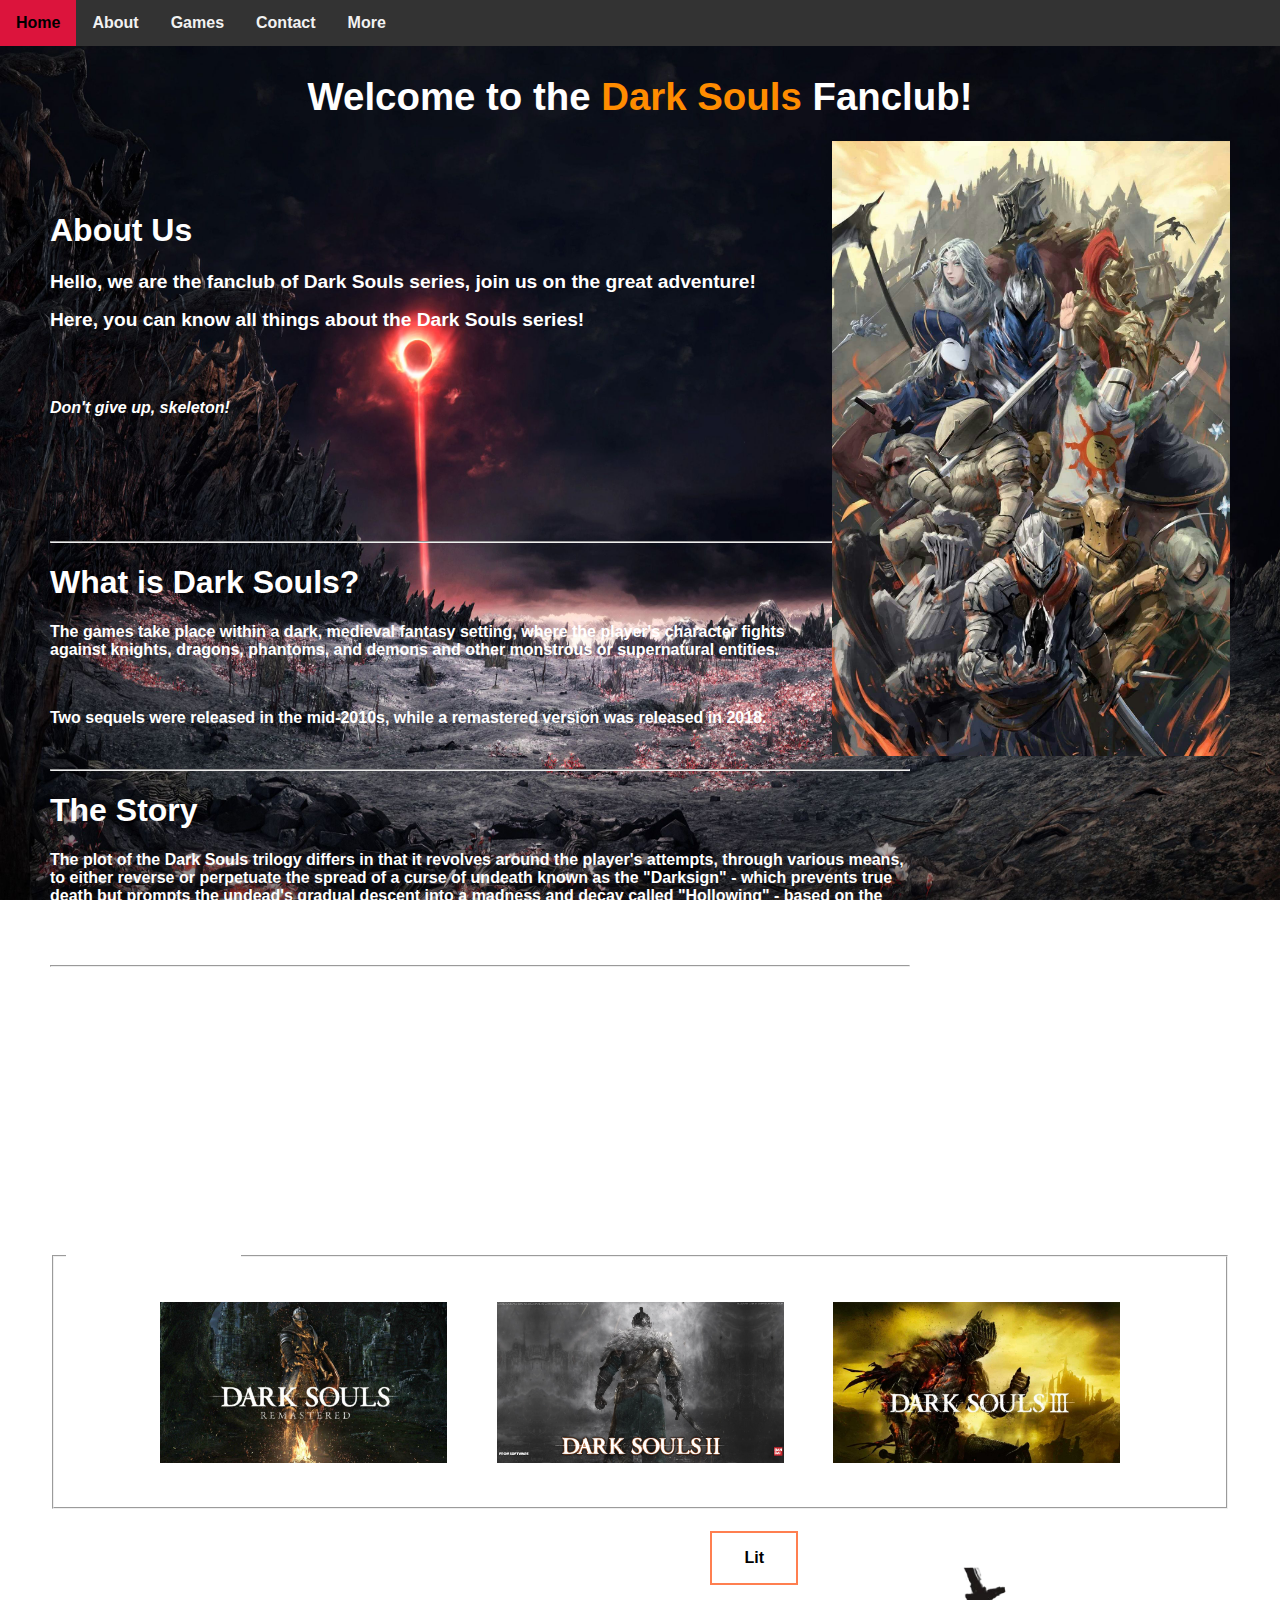
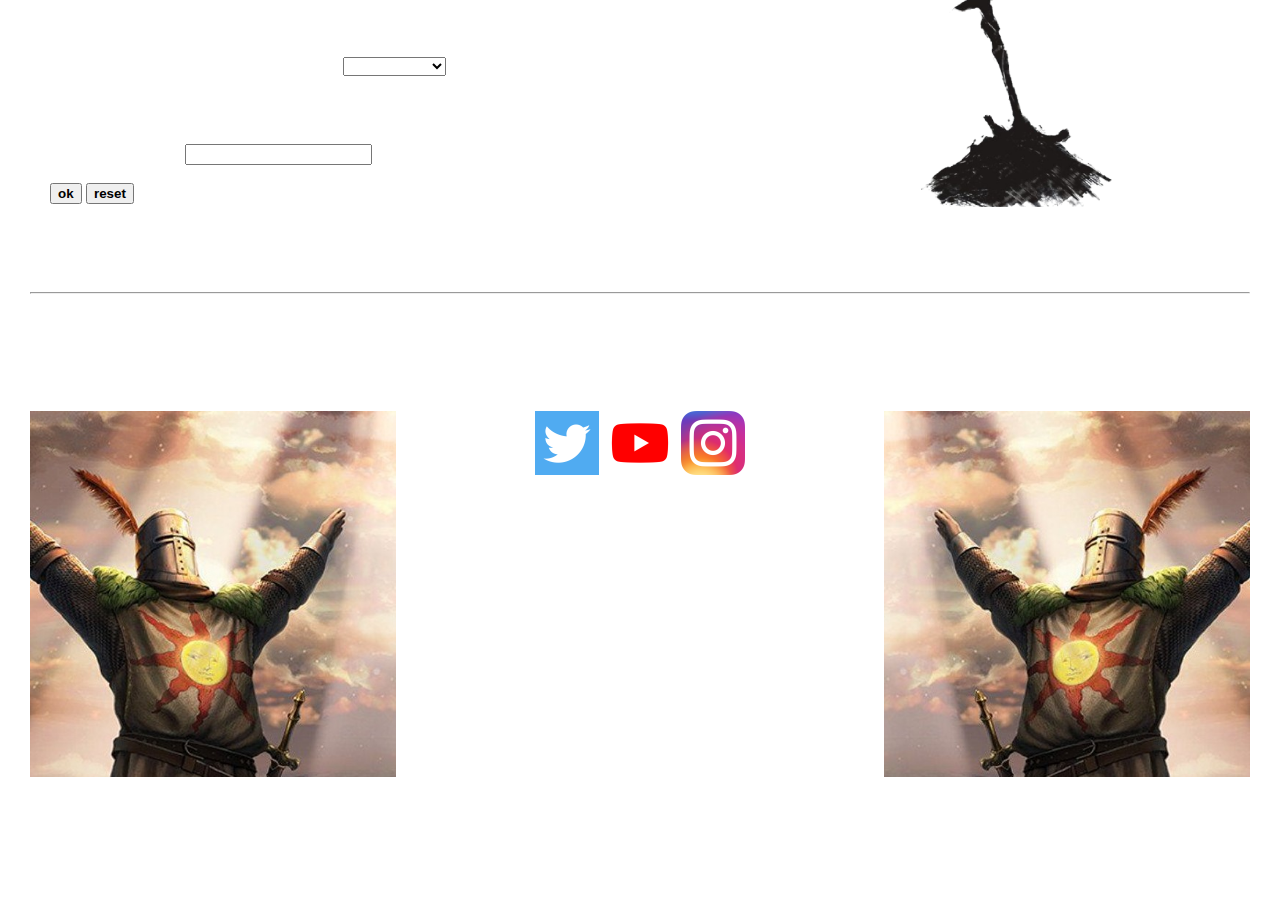
<file: index.html>
<!DOCTYPE html>
<html lang="en">
<head>
    <meta charset="UTF-8">
    <title>Dark Souls Fanclub!</title>
    <meta name="description" content="Dark Souls Fanclub! by Chow Kwok Keung">
    <meta name="keyword" content="Dark Souls">
    <meta name="viewport" content="width=device-width,initial-scale=1">
    <link rel="stylesheet" href="css/myCSS.css">
    <script>
        function lit(){
            document.getElementById("bonfire").src = "images/bonfire-lit.gif";
        }
    </script>
</head>
<!--title-->
<body class="main"><br /><br /><br />
    <h1 align="center"><big>Welcome to the <span style="color: #FF8C00">Dark Souls</span> Fanclub!</big></h1>
<!--top bar-->
<div class="nav">
    <a href="index.html">Home</a>
    <a href="#about">About</a>
    <a href="#Games">Games</a>
    <a href="#contact">Contact</a>
    <a href="more.html">More</a>
</div>
<!--image-->
<div>
    <img src="images/characters.jpg" width="489px" height="755px" align="right" style="max-width: 35%; height: auto; padding-right: 50px">
</div>
<!--content-->
<div class="content" id="about">
    <h1>About Us</h1>
    <p><big>Hello, we are the fanclub of Dark Souls series, join us on the great adventure!</big></p>
    <p><big>Here, you can know all things about the Dark Souls series!</big></p><br /><br />
    <p><i>Don't give up, skeleton!</i></p>
</div>
<div class="content"><hr />
    <h1>What is Dark Souls?</h1>
    <p>The games take place within a dark, medieval fantasy setting, where the player's character fights against knights, dragons, phantoms, and demons and other monstrous or supernatural entities.</p>
    <br />
    <p>Two sequels were released in the mid-2010s, while a remastered version was released in 2018.</p>
    <br /><hr />
    <h1>The Story</h1>
    <p>The plot of the Dark Souls trilogy differs in that it revolves around the player's attempts, through various means, to either reverse or perpetuate the spread of a curse of undeath known as the "Darksign" - which prevents true death but prompts the undead's gradual descent into a madness and decay called "Hollowing" - based on the player's decisions.</p>
    <br /><hr />
    <h1>Gameplay</h1>
    <p>The Souls games are played in a third-person perspective, and focus on exploring interconnected environments while fighting enemies with weapons and magic. Players battle bosses to progress through the story, while interacting with strange non-playable characters.</p>
</div>
<!--games-->
<div style="padding: 50px" id="Games">
    <fieldset style="padding-bottom: 40px"><legend><h1>The Trilogy</h1></legend>
        <div class="coverImgs" align="center">
            <a href="ds1.html"><img src="images/ds1.jpg" class="imgs" style="max-width: 25%; margin-right: 30px" width="400px" height="255px"></a>
            <a href="ds2.html"><img src="images/ds2.jpg" class="imgs" style="max-width: 25%; margin-left: 15px; margin-right: 15px" width="400px; " height="255px"></a>
            <a href="ds3.html"><img src="images/ds3.jpg" class="imgs" style="max-width: 25%; margin-left: 30px" width="400px" height="255px"></a>
        </div>
    </fieldset><br />
</div>
<!--form-->
<form>
    <div style="padding: 50px; margin-top: -100px">
        <!--interactive button-->
        <div align="right">
            <img src="images/bonfire-unlit.png" id="bonfire" align="right" width="430px" height="280px" class="imgs" style="margin-top: 20px">
            <div>
                <button onclick="lit()" class="button lit" type="button">Lit</button>
            </div>
        </div>
        <!--question-->
        <div><h2>Question!!</h2>
            <label>Which game interested you the most?</label>
            <select name="game" class="black" autocomplete="off">
                <option></option>
                <option value="ds1">Dark Souls</option>
                <option value="ds2">Dark Souls 2</option>
                <option value="ds3">Dark Souls 3</option>
                <option value="all">All</option>
            </select>
        </div>
        <!--Email subscribe-->
        <div><h2>Subscribe for more content!</h2>
            <label>Enter your email: </label>
            <input type="email" name="email" required="required" pattern="[a-z0-9._%+-]+@[a-z0-9.-]+\.[a-z]{2,}$" class="black" autocomplete="off" /><br /><br />
            <input type="submit" value="ok" class="black" onclick="message()" />
            <input type="reset" value="reset" class="black" /><br />
        </div>
    </div>
</form>
<!--social media and contact-->
<div style="padding: 30px" id="contact"><hr />
    <h1 align="center">Follow us on social media!<h1><br />
    <div>
        <img align="left" src="images/praise.jpg" class="imgs" style="max-width: 30%" width="375px" height="375px">
        <img align="right" src="images/praise-r.jpg" class="imgs" style="max-width: 30%" width="375px" height="375px">
    </div>
    <!--social media-->
    <div align="center">
        <a href="https://twitter.com/" target="_blank">
            <img src="images/twitter.png" class="imgs" style="max-width: 10%" width="64px" height="64px"></a>
        <a href="https://www.youtube.com/" target="_blank">
            <img src="images/youtube.png" class="imgs" style="max-width: 10%" width="64px" height="64px"></a>
        <a href="https://www.instagram.com/" target="_blank">
            <img src="images/instagram.jpg" class="imgs" style="max-width: 10%" width="64px" height="64px"></a>
    </div>
    <!--contact-->
    <div align="center" style="margin-top: 200px">
        <p>Contact Us: <a href="mailto: dsfanclub@dsmail.ds" style="text-decoration: none">dsfanclub@dsmail.ds</a></p>
    </div>
</div>
<!--footer-->
<div align="right" style="margin-top: 50px; padding-right: 50px">
    <p>by Chow Kwok Keung</p>
</div>
</body>
</html>
</file>
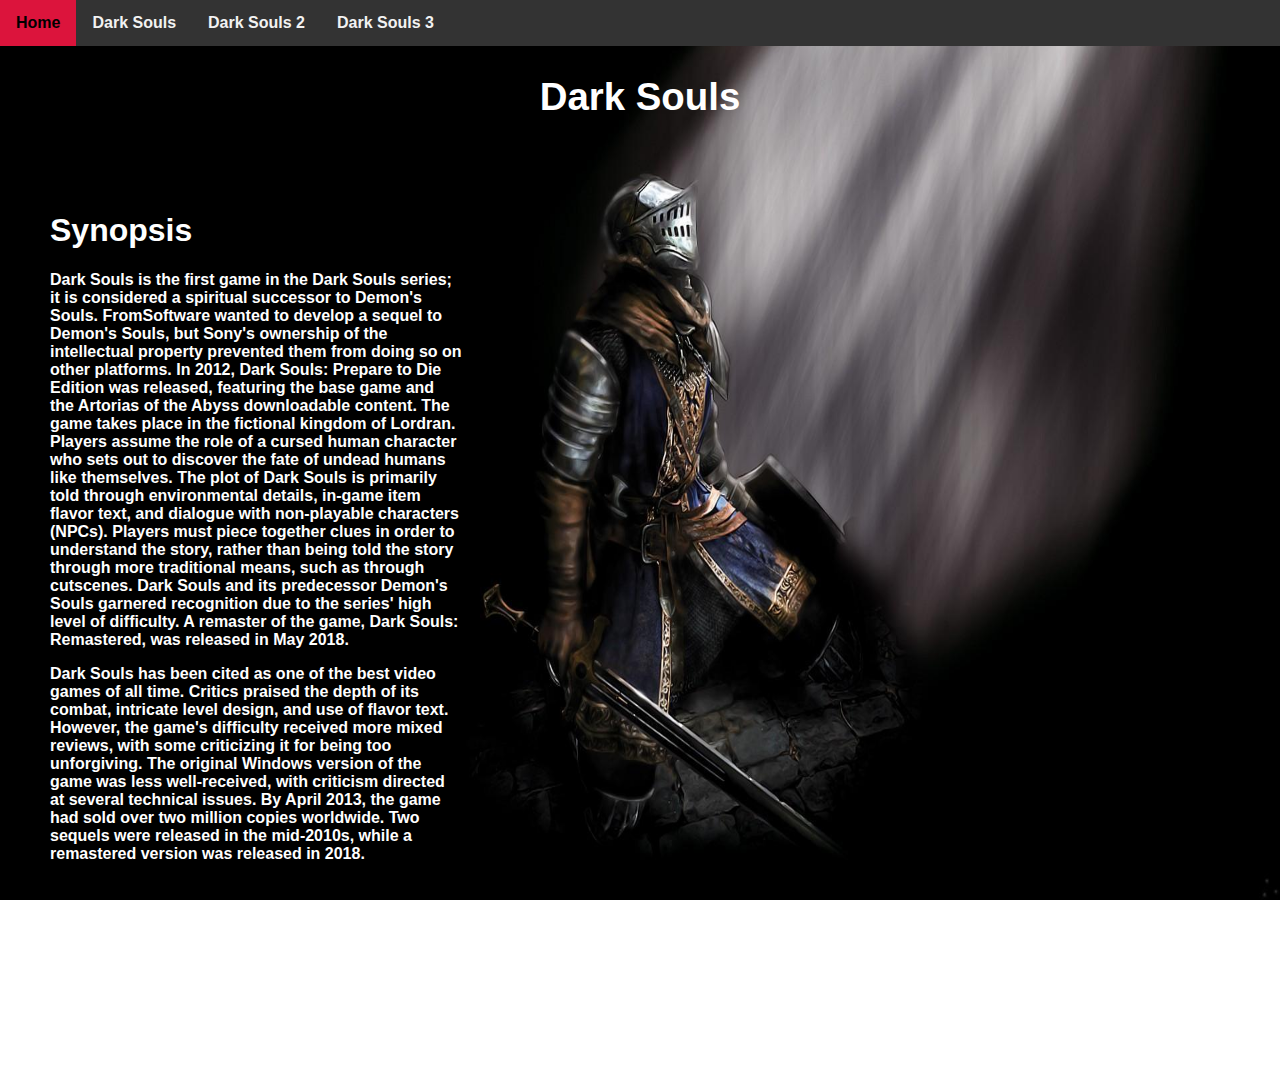
<file: ds1.html>
<!DOCTYPE html>
<html lang="en">
<head>
    <meta charset="UTF-8">
    <title>Dark Souls Fanclub! - Dark Souls</title>
    <meta name="keyword" content="Dark Souls">
    <meta name="viewport" content="width=device-width,initial-scale=1">
    <link rel="stylesheet" href="css/myCSS.css">
</head>
<body class="ds1"><br /><br /><br />
    <h1 align="center"><big>Dark Souls</big></h1>
<!--top bar-->
<div class="nav">
    <a href="index.html">Home</a>
    <a href="ds1.html">Dark Souls</a>
    <a href="ds2.html">Dark Souls 2</a>
    <a href="ds3.html">Dark Souls 3</a>
</div>
<div style="padding: 50px; margin-right: 60%">
    <h1>Synopsis</h1>
    <p>Dark Souls is the first game in the Dark Souls series; it is considered a spiritual successor to Demon's Souls. FromSoftware wanted to develop a sequel to Demon's Souls, but Sony's ownership of the intellectual property prevented them from doing so on other platforms. In 2012, Dark Souls: Prepare to Die Edition was released, featuring the base game and the Artorias of the Abyss downloadable content. The game takes place in the fictional kingdom of Lordran. Players assume the role of a cursed human character who sets out to discover the fate of undead humans like themselves. The plot of Dark Souls is primarily told through environmental details, in-game item flavor text, and dialogue with non-playable characters (NPCs). Players must piece together clues in order to understand the story, rather than being told the story through more traditional means, such as through cutscenes. Dark Souls and its predecessor Demon's Souls garnered recognition due to the series' high level of difficulty. A remaster of the game, Dark Souls: Remastered, was released in May 2018.
    </p>
    <p>Dark Souls has been cited as one of the best video games of all time. Critics praised the depth of its combat, intricate level design, and use of flavor text. However, the game's difficulty received more mixed reviews, with some criticizing it for being too unforgiving. The original Windows version of the game was less well-received, with criticism directed at several technical issues. By April 2013, the game had sold over two million copies worldwide. Two sequels were released in the mid-2010s, while a remastered version was released in 2018.</p>

</div>
<div class="content">
    <p><a href="https://www.bandainamcoent.com/games/ds-remastered" target="_blank">Offical Site</a></p>
</div>
</body>
</html>
</file>
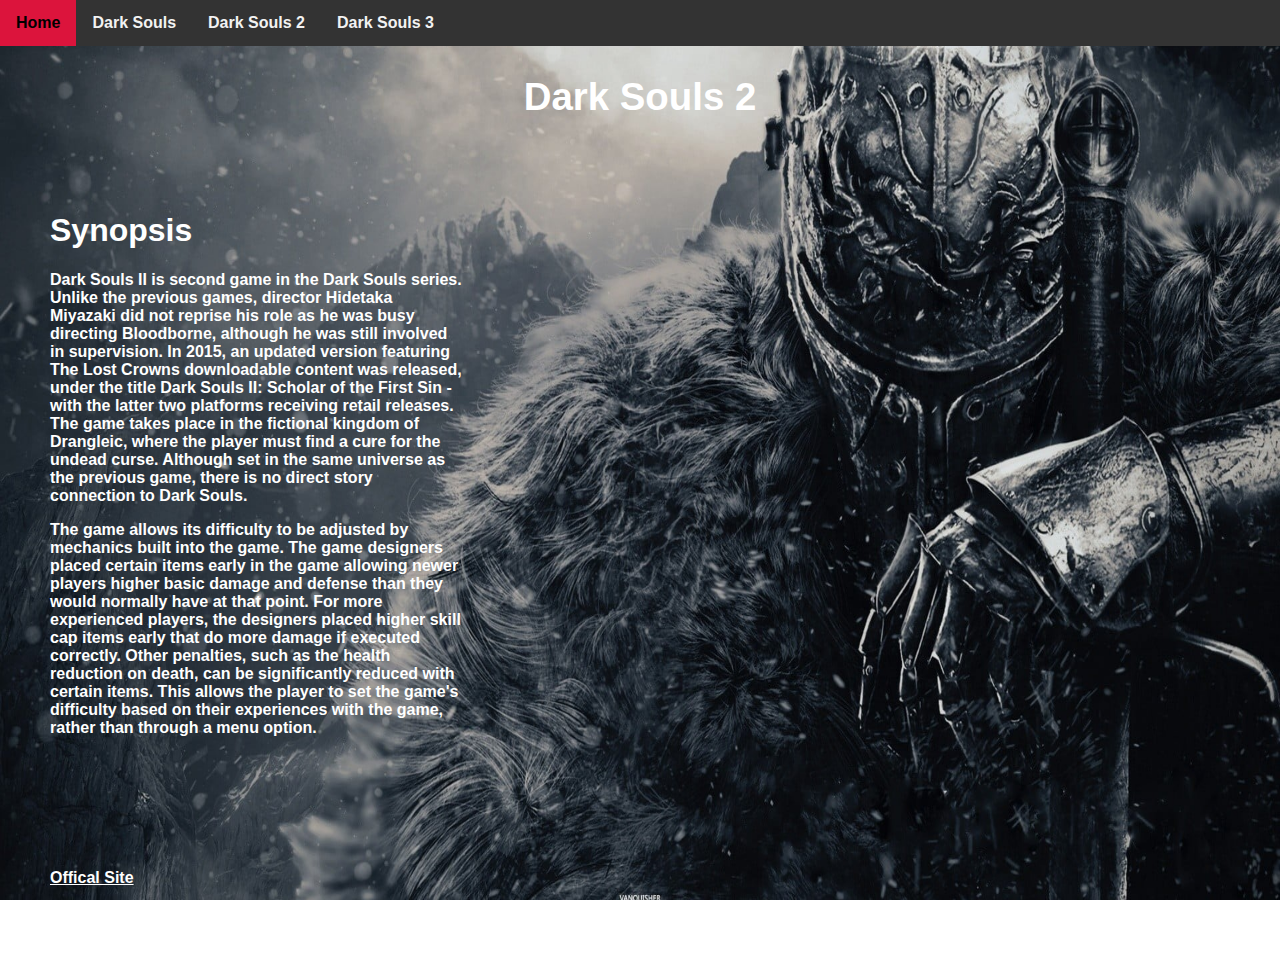
<file: ds2.html>
<!DOCTYPE html>
<html lang="en">
<head>
    <meta charset="UTF-8">
    <title>Dark Souls Fanclub! - Dark Souls 2</title>
    <meta name="keyword" content="Dark Souls 2">
    <meta name="viewport" content="width=device-width,initial-scale=1">
    <link rel="stylesheet" href="css/myCSS.css">
</head>
<body class="ds2"><br /><br /><br />
    <h1 align="center"><big>Dark Souls 2</big></h1>
<!--top bar-->
<div class="nav">
    <a href="index.html">Home</a>
    <a href="ds1.html">Dark Souls</a>
    <a href="ds2.html">Dark Souls 2</a>
    <a href="ds3.html">Dark Souls 3</a>
</div>
<div style="padding: 50px; margin-right: 60%">
    <h1>Synopsis</h1>
    <p>Dark Souls II is second game in the Dark Souls series. Unlike the previous games, director Hidetaka Miyazaki did not reprise his role as he was busy directing Bloodborne, although he was still involved in supervision. In 2015, an updated version featuring The Lost Crowns downloadable content was released, under the title Dark Souls II: Scholar of the First Sin - with the latter two platforms receiving retail releases. The game takes place in the fictional kingdom of Drangleic, where the player must find a cure for the undead curse. Although set in the same universe as the previous game, there is no direct story connection to Dark Souls.</p>
    <p>The game allows its difficulty to be adjusted by mechanics built into the game. The game designers placed certain items early in the game allowing newer players higher basic damage and defense than they would normally have at that point. For more experienced players, the designers placed higher skill cap items early that do more damage if executed correctly. Other penalties, such as the health reduction on death, can be significantly reduced with certain items. This allows the player to set the game's difficulty based on their experiences with the game, rather than through a menu option. </p>
</div>
<div class="content">
    <p><a href="https://en.bandainamcoent.eu/dark-souls/dark-souls-ii" target="_blank">Offical Site</a></p>
</div>
</body>
</html>
</file>
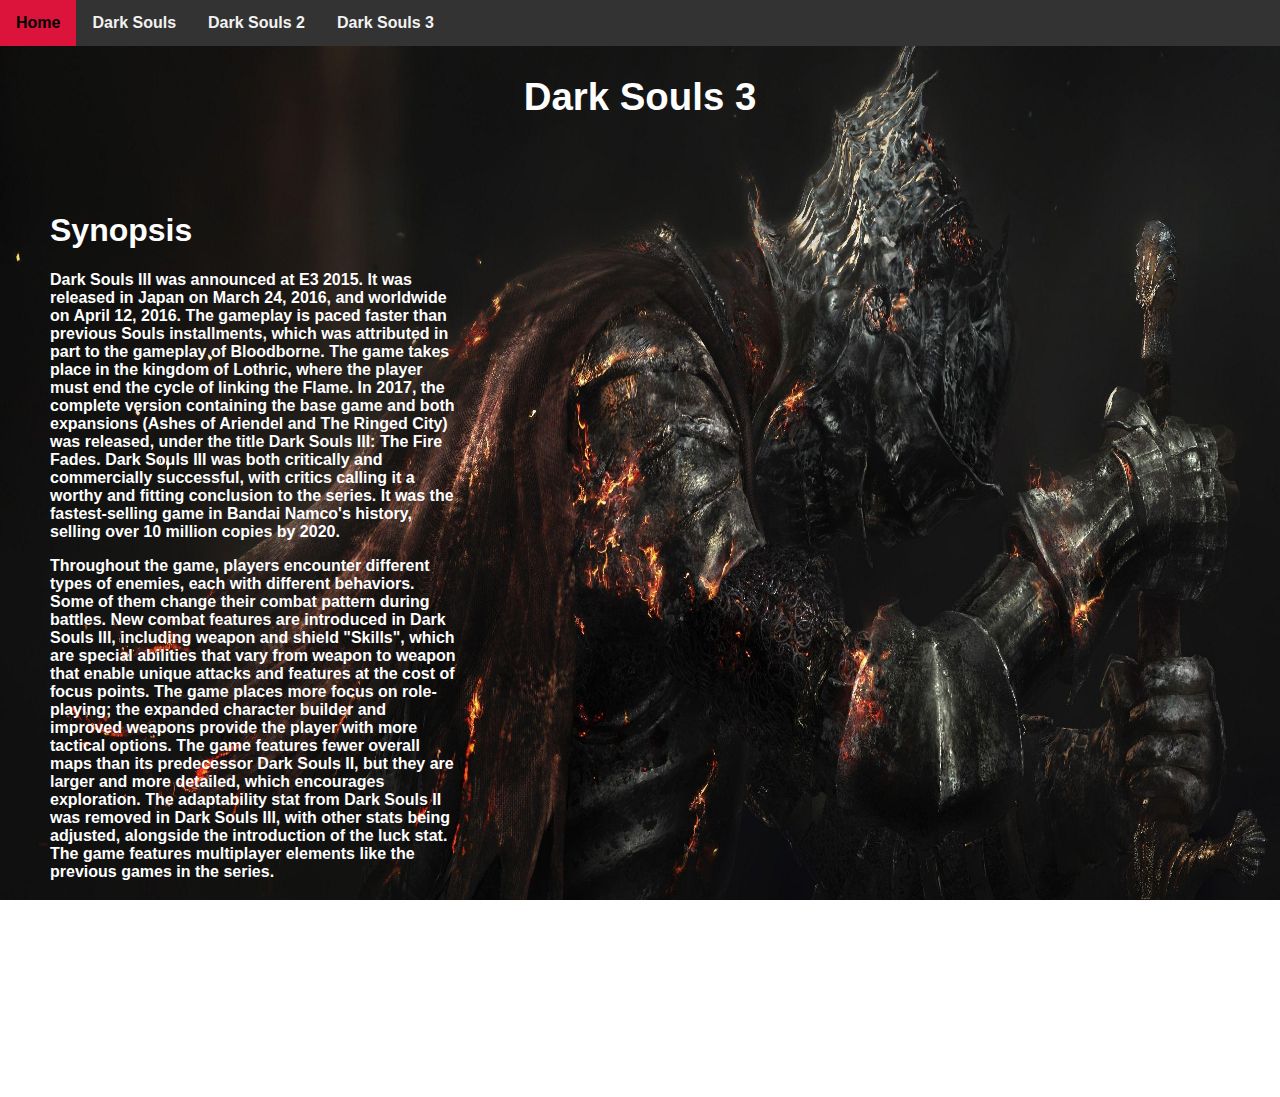
<file: ds3.html>
<!DOCTYPE html>
<html lang="en">
<head>
    <meta charset="UTF-8">
    <title>Dark Souls Fanclub! - Dark Souls 3</title>
    <meta name="keyword" content="Dark Souls 3">
    <meta name="viewport" content="width=device-width,initial-scale=1">
    <link rel="stylesheet" href="css/myCSS.css">
</head>
<body class="ds3"><br /><br /><br />
    <h1 align="center"><big>Dark Souls 3</big></h1>
<!--top bar-->
<div class="nav">
    <a href="index.html">Home</a>
    <a href="ds1.html">Dark Souls</a>
    <a href="ds2.html">Dark Souls 2</a>
    <a href="ds3.html">Dark Souls 3</a>
</div>
<div style="padding: 50px; margin-right: 60%">
    <h1>Synopsis</h1>
    <p>Dark Souls III was announced at E3 2015. It was released in Japan on March 24, 2016, and worldwide on April 12, 2016. The gameplay is paced faster than previous Souls installments, which was attributed in part to the gameplay of Bloodborne. The game takes place in the kingdom of Lothric, where the player must end the cycle of linking the Flame. In 2017, the complete version containing the base game and both expansions (Ashes of Ariendel and The Ringed City) was released, under the title Dark Souls III: The Fire Fades. Dark Souls III was both critically and commercially successful, with critics calling it a worthy and fitting conclusion to the series. It was the fastest-selling game in Bandai Namco's history, selling over 10 million copies by 2020. </p>
    <p>Throughout the game, players encounter different types of enemies, each with different behaviors. Some of them change their combat pattern during battles. New combat features are introduced in Dark Souls III, including weapon and shield "Skills", which are special abilities that vary from weapon to weapon that enable unique attacks and features at the cost of focus points. The game places more focus on role-playing; the expanded character builder and improved weapons provide the player with more tactical options. The game features fewer overall maps than its predecessor Dark Souls II, but they are larger and more detailed, which encourages exploration. The adaptability stat from Dark Souls II was removed in Dark Souls III, with other stats being adjusted, alongside the introduction of the luck stat. The game features multiplayer elements like the previous games in the series.</p>
</div>
<div class="content">
    <p><a href="https://en.bandainamcoent.eu/dark-souls/dark-souls-iii" target="_blank">Offical Site</a></p>
</div>
</body>
</html>
</file>
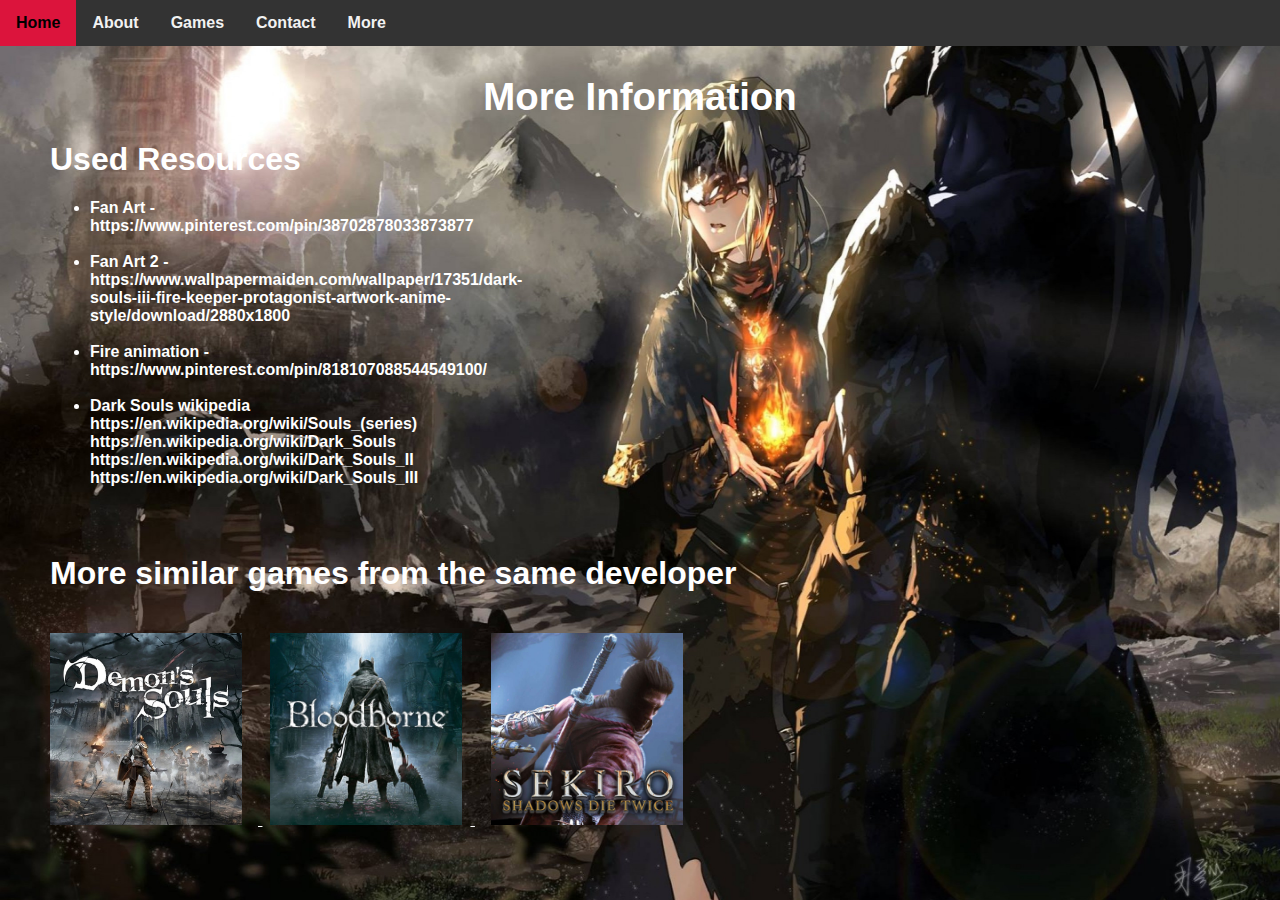
<file: more.html>
<!DOCTYPE html>
<html lang="en">
<head>
    <meta charset="UTF-8">
    <title>Dark Souls Fanclub! - More Information</title>
    <meta name="keyword" content="More Information">
    <meta name="viewport" content="width=device-width,initial-scale=1">
    <link rel="stylesheet" href="css/myCSS.css">
</head>
<body class="other"><br /><br /><br />
    <h1 align="center"><big>More Information</big></h1>
<!--top bar-->
<div class="nav">
    <a href="index.html">Home</a>
    <a href="index.html#about">About</a>
    <a href="index.html#Games">Games</a>
    <a href="index.html#contact">Contact</a>
    <a href="more.html">More</a>
</div>
<div style="padding-left: 50px; margin-right: 60%">
    <h1>Used Resources</h1>
    <ul>
        <li>Fan Art - <a href="https://www.pinterest.com/pin/38702878033873877/" style="text-decoration: none" target="_blank">
            https://www.pinterest.com/pin/38702878033873877</a></li><br />
        <li>Fan Art 2 - <a href="https://www.wallpapermaiden.com/wallpaper/17351/dark-souls-iii-fire-keeper-protagonist-artwork-anime-style/download/2880x1800" style="text-decoration: none" target="_blank">
            https://www.wallpapermaiden.com/wallpaper/17351/dark-souls-iii-fire-keeper-protagonist-artwork-anime-style/download/2880x1800</a></li><br />
        <li>Fire animation - <a href="https://www.pinterest.com/pin/818107088544549100/" style="text-decoration: none" target="_blank">
            https://www.pinterest.com/pin/818107088544549100/</a></li><br />    
        <li>Dark Souls wikipedia<br />
            <a href="https://en.wikipedia.org/wiki/Souls_(series)" style="text-decoration: none" target="_blank">
            https://en.wikipedia.org/wiki/Souls_(series)</a><br />
            <a href="https://en.wikipedia.org/wiki/Dark_Souls" style="text-decoration: none" target="_blank">
            https://en.wikipedia.org/wiki/Dark_Souls</a><br />
            <a href="https://en.wikipedia.org/wiki/Dark_Souls_II" style="text-decoration: none" target="_blank">
            https://en.wikipedia.org/wiki/Dark_Souls_II</a><br />
            <a href="https://en.wikipedia.org/wiki/Dark_Souls_III" style="text-decoration: none" target="_blank">
            https://en.wikipedia.org/wiki/Dark_Souls_III</a><br />
        </li>
    </ul>
</div>
<div style="padding-left: 50px; padding-top: 30px; padding-bottom: 50px">
    <h1>More similar games from the same developer</h1><div class="coverImgs" style="padding-top: 20px">
    <a href="https://www.playstation.com/en-us/games/demons-souls/" target="_blank"><img src="images/demonssouls.jpg" width="192px" height="192px" class="imgs" style="max-width: 20%; margin-right: 16px">
    <a href="https://www.playstation.com/en-us/games/bloodborne/" target="_blank"><img src="images/bloodborne.jpg" width="192px" height="192px" class="imgs" style="max-width: 20%; margin-left: 8px; margin-right: 8px">
    <a href="https://www.sekirothegame.com/" target="_blank"><img src="images/sekiro.jpg" width="192px" height="192px" class="imgs" style="max-width: 20%; margin-left: 16px"></div>
</div>
</body>
</html>
</file>
<file: css/myCSS.css>
*{
    font-family: Arial;
    font-weight: 900;
    color: white;
    box-sizing: border-box;
}
body{
    margin: 0;
    background-repeat: no-repeat;
    background-size: 100% 100%;
    background-attachment: fixed;
}
.black{
    color: black;
}
/*background image*/
.main{
    background-image: url('../images/bg.jpg');
}
.ds1{
    background-image: url('../images/ds1bg.jpg');
}
.ds2{
    background-image: url('../images/ds2bg.jpg');
}
.ds3{
    background-image: url('../images/ds3bg.jpg');
}
.other{
    background-image: url('../images/firekeeper.jpg');
}
/*navigation bar*/
.nav{
    overflow: hidden;
    background-color: #333;
    position: fixed;
    top: 0;
    width: 100%;
}
/*navigation item*/
.nav a{
    float: left;
    display: block;
    color: #f2f2f2;
    text-align: center;
    padding: 14px 16px;
    text-decoration: none;
}
/*navigation item when hover*/
.nav a:hover{
    background-color: #DC143C;
    color: black;
}
/*content format*/
.content{
    padding: 50px;
    margin-right: 25%
}
.imgs{
    height: auto;
}
.coverImgs :hover{
    transform: scale(1.25);
    border-radius: 30px;
    transition-duration: .2s;
}
.button{
    border: none;
    color: white;
    padding: 16px 32px;
    text-align: center;
    text-decoration: none;
    display: inline-block;
    font-size: 16px;
    margin: 4px 2px;
    transition-duration: .2s;
    cursor: pointer;
}

.lit{
    background-color: white;
    color: black;
    border: 2px solid #FF7F50;
}

.lit:hover{
    background-color: #FF7F50;
    color: white;
}
</file>
